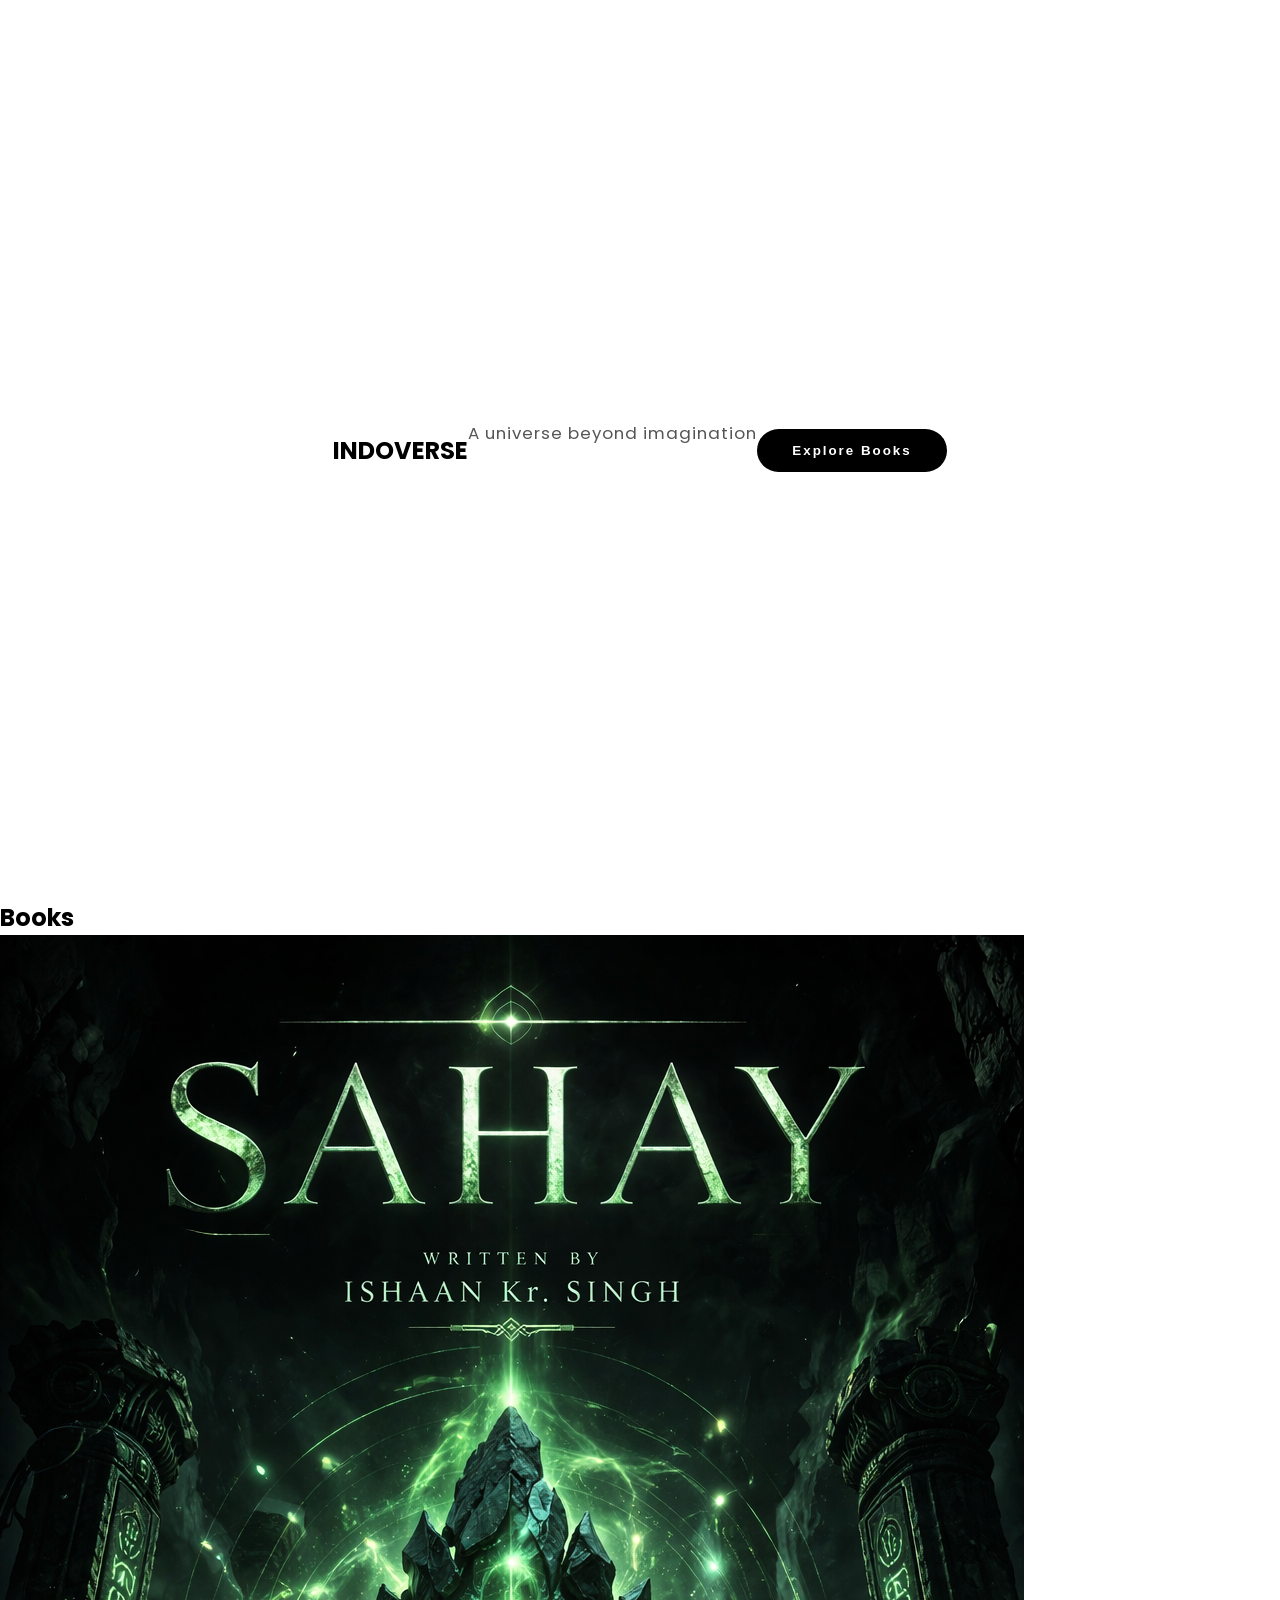
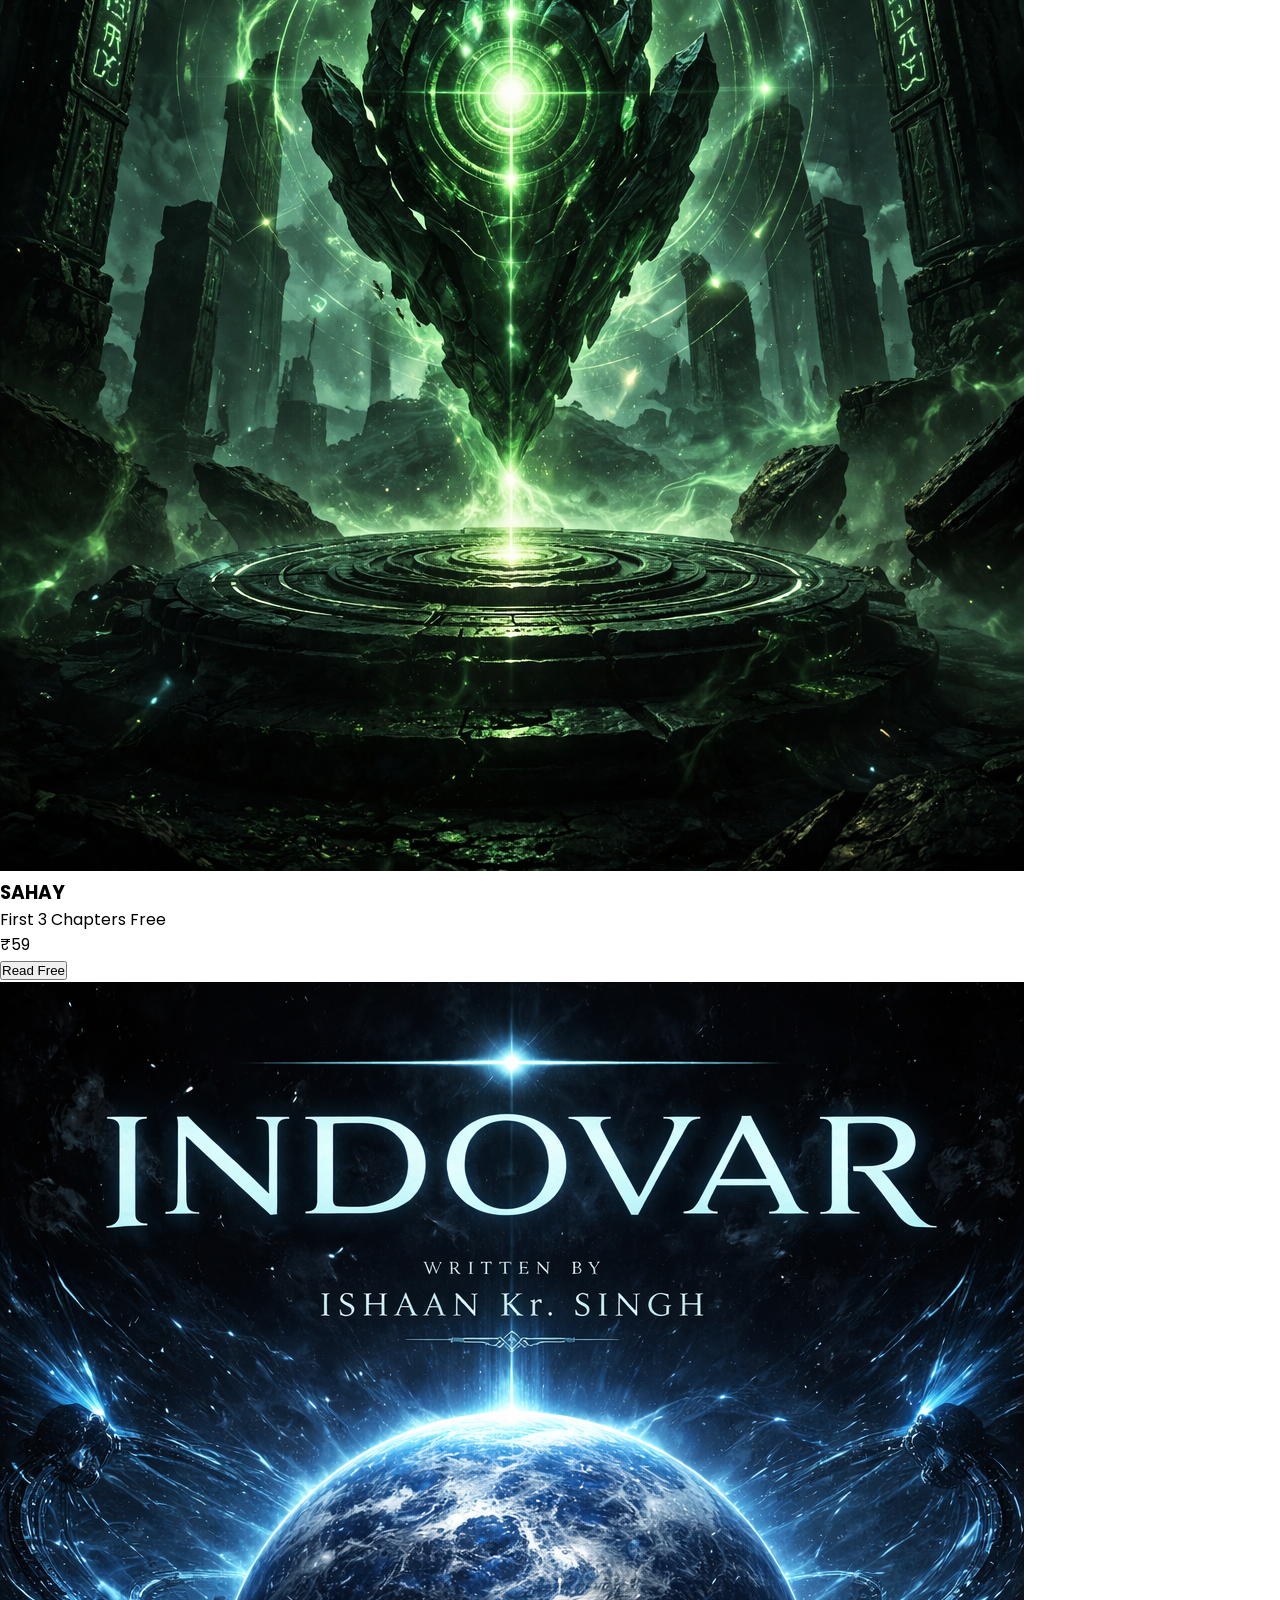
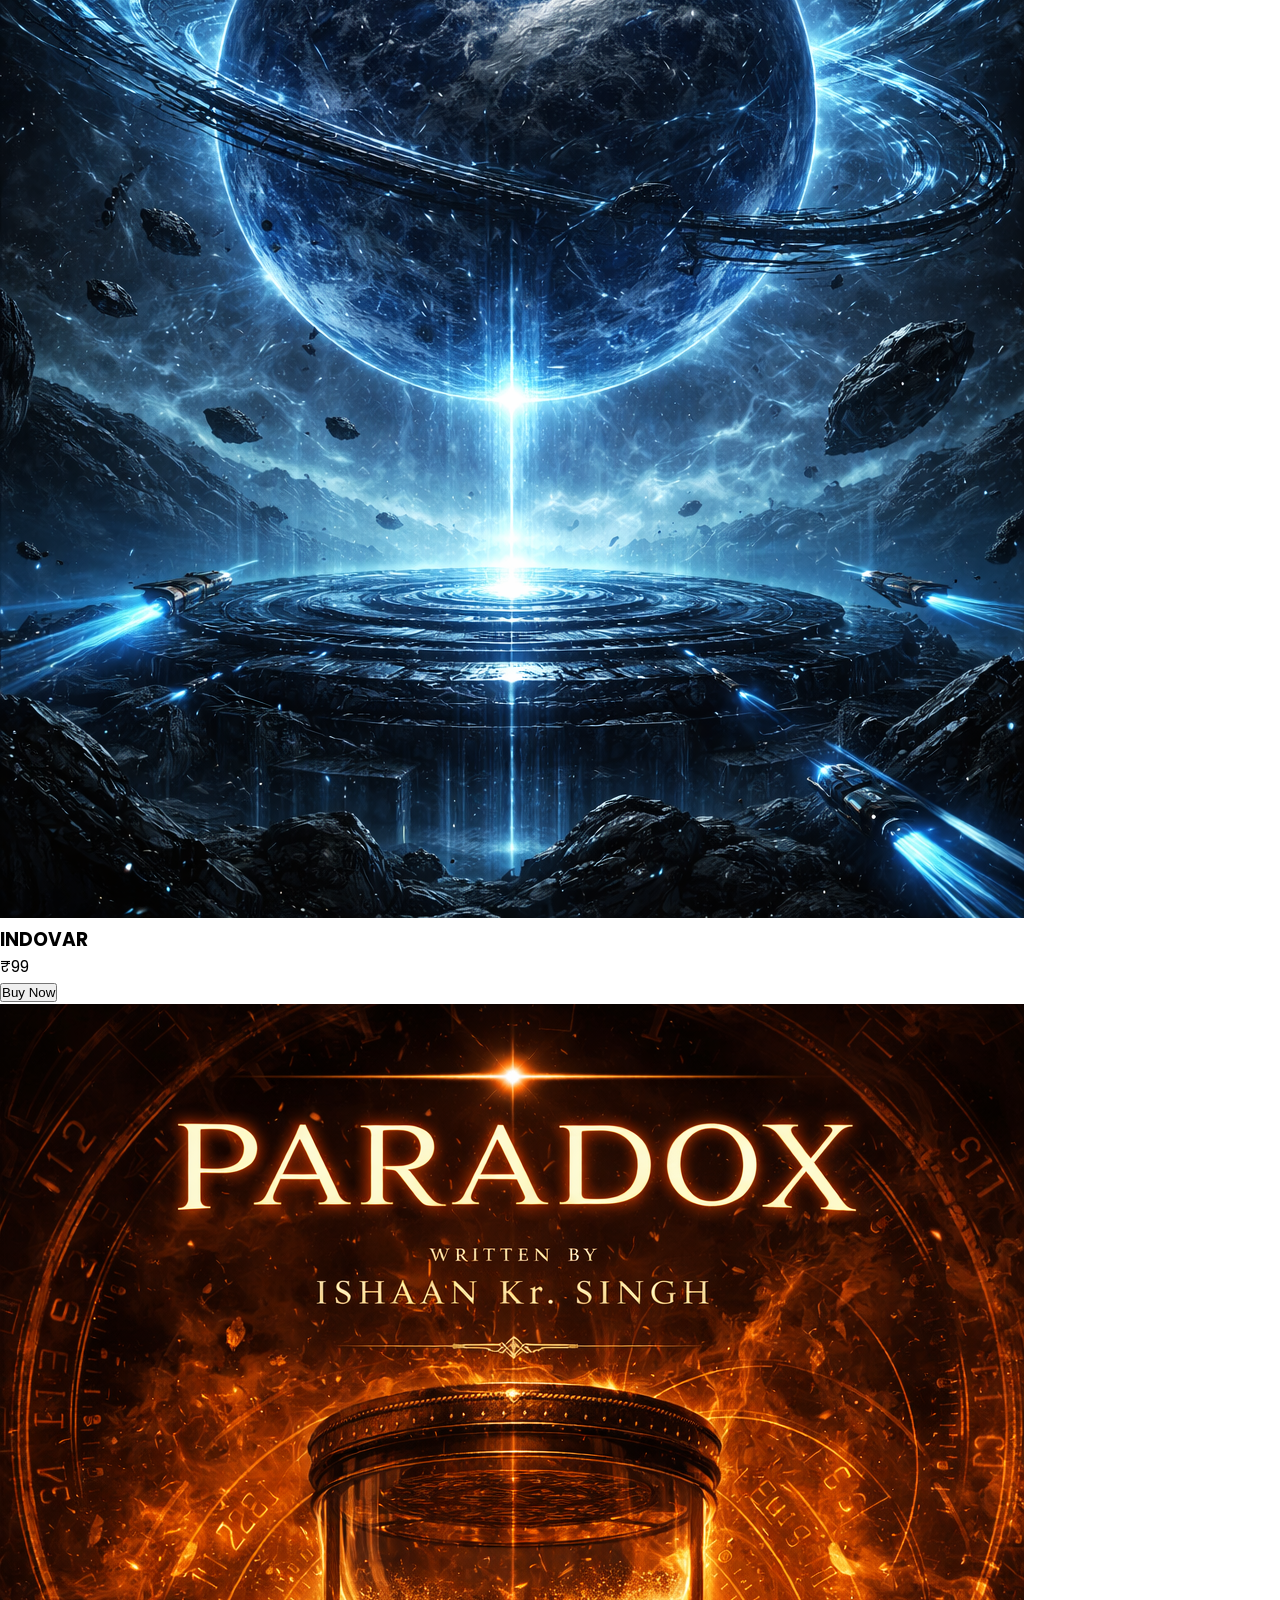
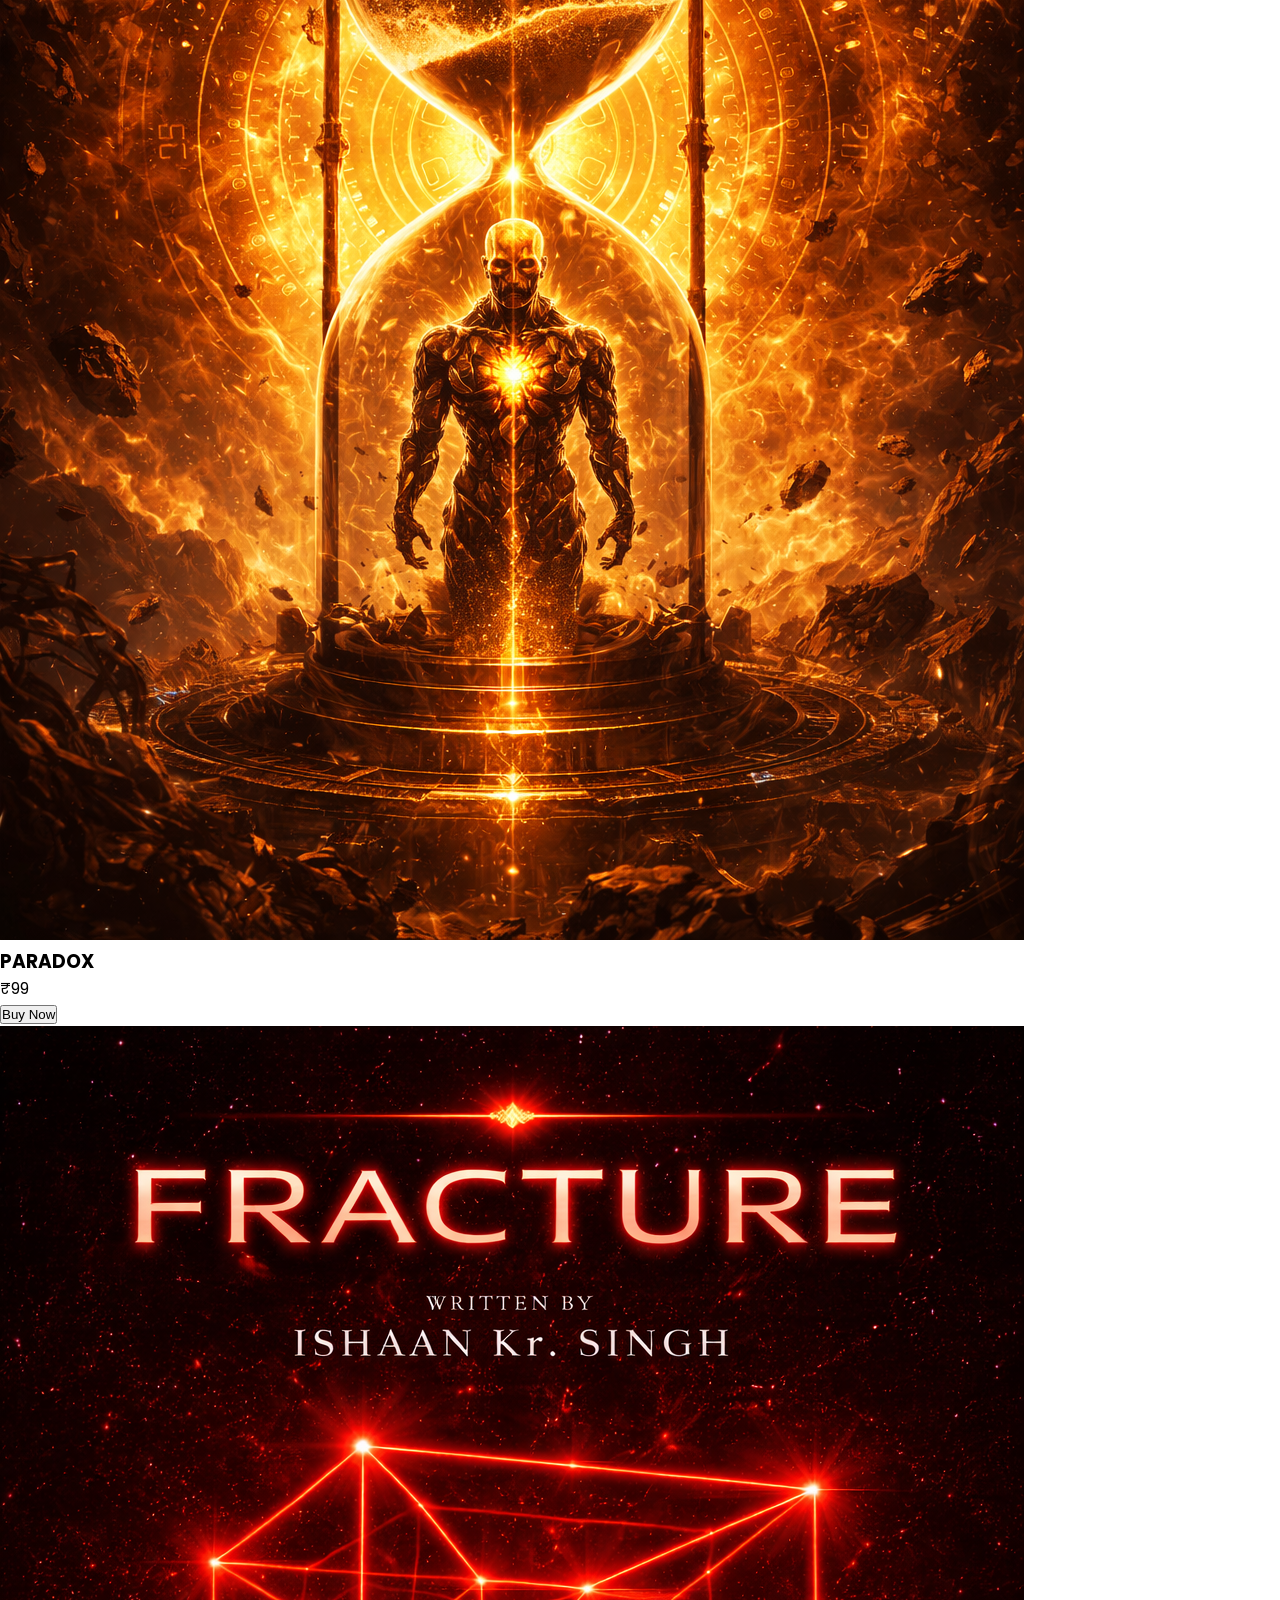
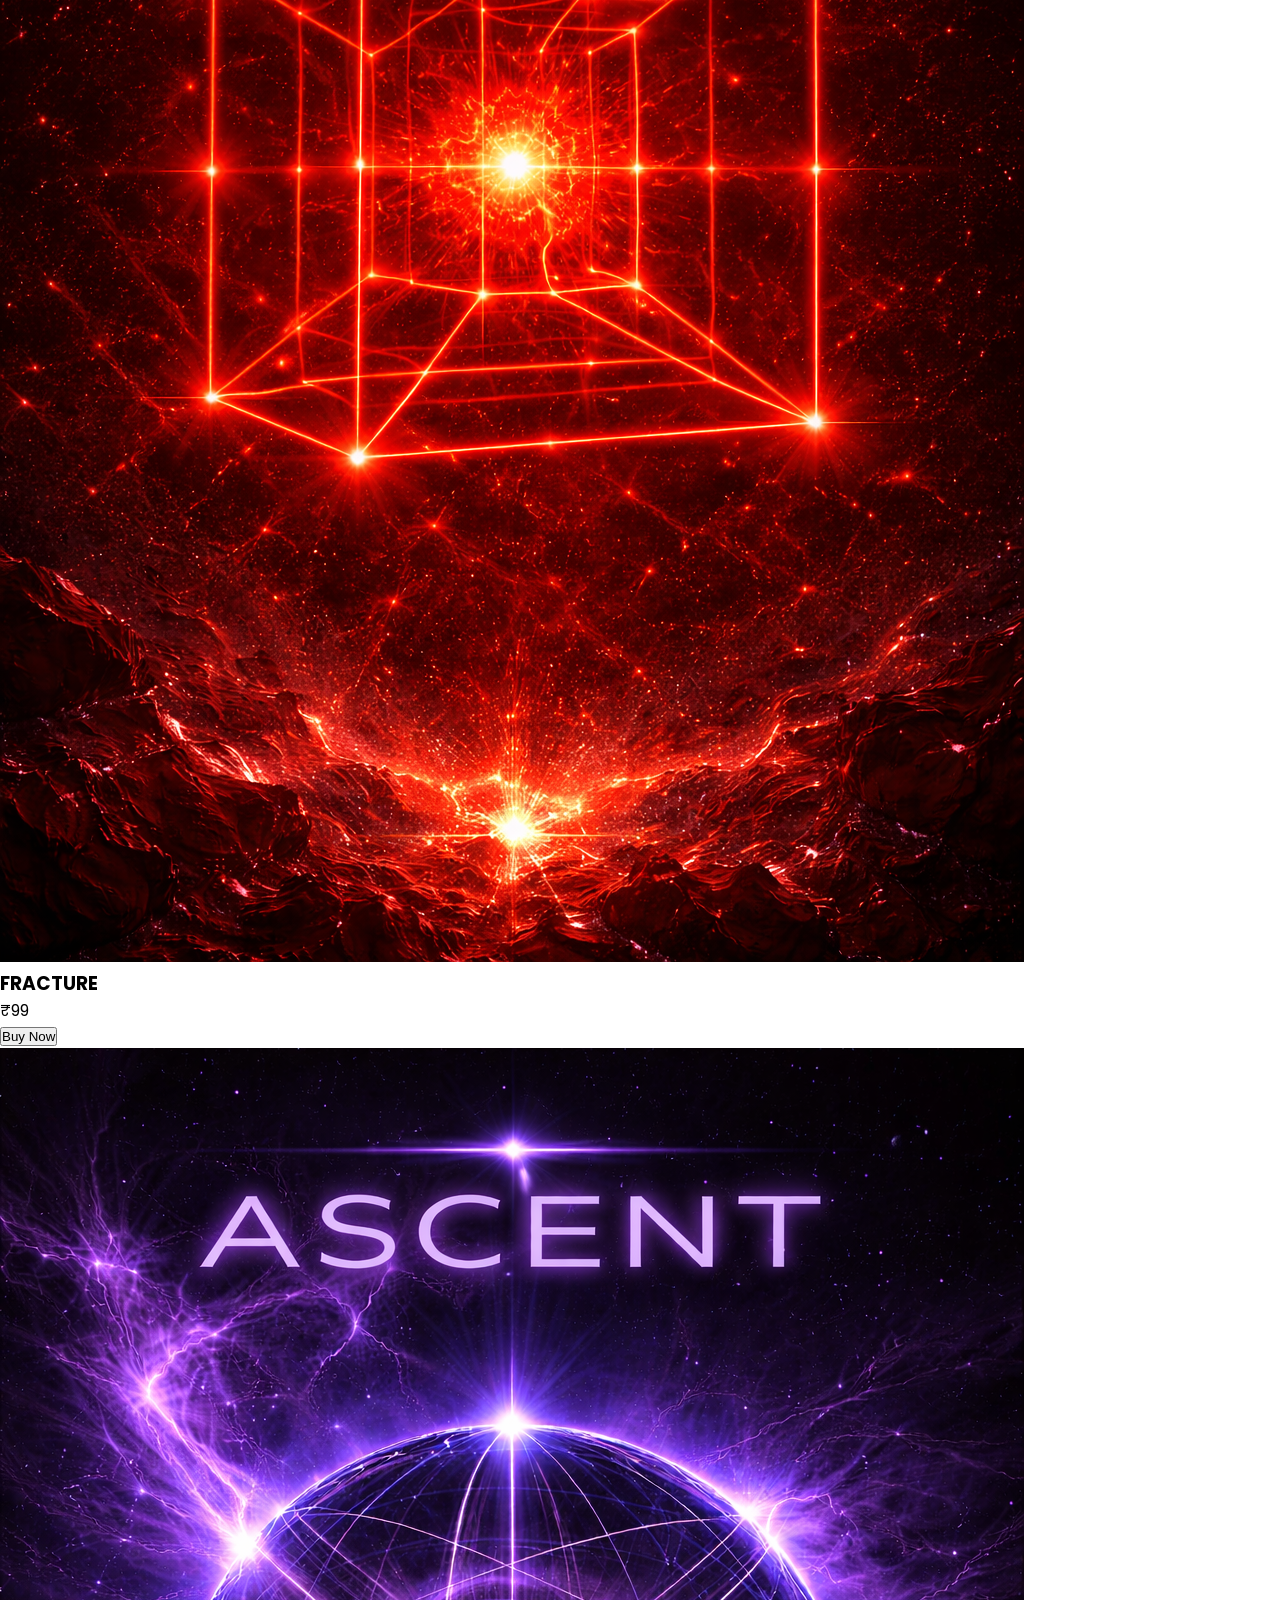
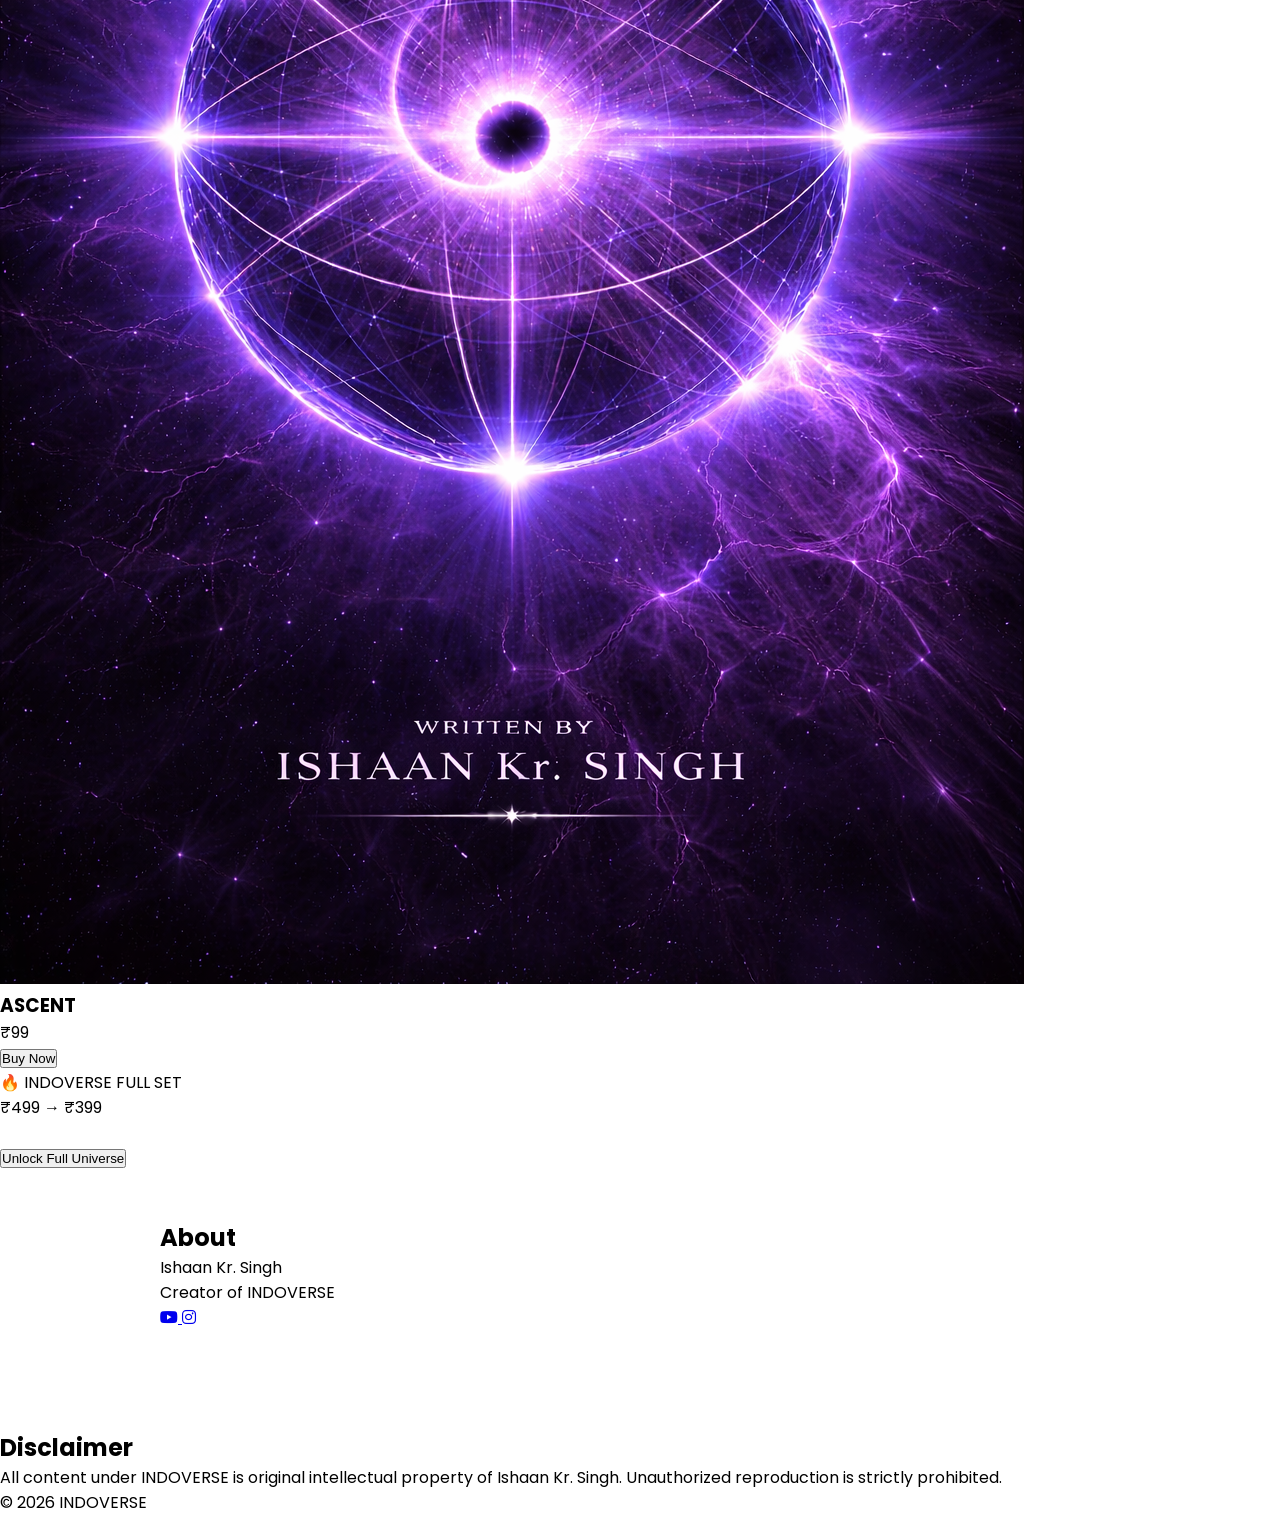
<file: Index.html>
<!DOCTYPE html>
<html lang="en">
<head>
<meta charset="UTF-8">
<meta name="viewport" content="width=device-width, initial-scale=1.0">
<title>INDOVERSE</title>

<link rel="stylesheet" href="style.css">

<link href="https://fonts.googleapis.com/css2?family=Poppins:wght@300;500;700&display=swap" rel="stylesheet">

<link rel="stylesheet" href="https://cdnjs.cloudflare.com/ajax/libs/font-awesome/6.5.0/css/all.min.css">
</head>

<body>

<!-- HERO -->
<section class="hero">
    <h1>INDOVERSE</h1>
    <p>A universe beyond imagination</p>
    <button class="btn" onclick="scrollToBooks()">Explore Books</button>
</section>

<!-- BOOKS -->
<section class="section" id="books">
    <h2>Books</h2>

    <div class="books">

        <div class="card">
            <img src="SAHAY BOOK.png" class="cover">
            <h3>SAHAY</h3>
            <p>First 3 Chapters Free</p>
            <div class="price">₹59</div>
            <button class="btn">Read Free</button>
        </div>

        <div class="card">
            <img src="INDOVAR BOOK.png" class="cover">
            <h3>INDOVAR</h3>
            <div class="price">₹99</div>
            <button class="btn">Buy Now</button>
        </div>

        <div class="card">
            <img src="PARADOX BOOK.png" class="cover">
            <h3>PARADOX</h3>
            <div class="price">₹99</div>
            <button class="btn">Buy Now</button>
        </div>

        <div class="card">
            <img src="FRACTURE BOOK.png" class="cover">
            <h3>FRACTURE</h3>
            <div class="price">₹99</div>
            <button class="btn">Buy Now</button>
        </div>

        <div class="card">
            <img src="ASCENT BOOK.png" class="cover">
            <h3>ASCENT</h3>
            <div class="price">₹99</div>
            <button class="btn">Buy Now</button>
        </div>

    </div>

    <!-- OFFER -->
    <div class="offer">
        🔥 INDOVERSE FULL SET <br>
        <span class="old">₹499</span> → <span class="new">₹399</span>
        <br><br>
        <button class="btn">Unlock Full Universe</button>
    </div>
</section>

<!-- ABOUT -->
<section class="section about">
    <h2>About</h2>
    <p>Ishaan Kr. Singh<br>Creator of INDOVERSE</p>

    <div class="icons">
        <a href="https://www.youtube.com/@IshaanSingh-x9f" target="_blank">
            <i class="fa-brands fa-youtube"></i>
        </a>

        <a href="https://www.instagram.com/singhs_creations01/" target="_blank">
            <i class="fa-brands fa-instagram"></i>
        </a>
    </div>
</section>

<!-- DISCLAIMER -->
<section class="section">
    <h2>Disclaimer</h2>
    <p class="disclaimer">
        All content under INDOVERSE is original intellectual property of Ishaan Kr. Singh.
        Unauthorized reproduction is strictly prohibited.
    </p>
</section>

<!-- FOOTER -->
<footer class="footer">
    © 2026 INDOVERSE
</footer>

<script src="script.js"></script>

</body>
</html>
</file>
<file: style.css>
:root {
    --bg-color: #ffffff;
    --text-color: #000000;
    --text-muted: #555555;
    --card-bg: #ffffff;
    --card-border: #eeeeee;
    --card-hover-border: #dddddd;
    --card-title-bg: #fafafa;
    
    --btn-bg: #000000;
    --btn-text: #ffffff;
    --btn-hover: #222222;
    
    --accordion-bg: #f9f9f9;
    --accordion-border: #e5e5e5;
    
    --disclaimer-bg: rgba(255, 43, 43, 0.03);
    --disclaimer-border: rgba(255, 43, 43, 0.3);
    --disclaimer-text: #444444;
    
    --stars-opacity: 0.08;
    --stars-invert: 1;
    --logo-invert: 0;
    
    --icon-bg: #f9f9f9;
    --icon-color: #333333;
}

body.dark-mode {
    --bg-color: #000000;
    --text-color: #ffffff;
    --text-muted: #888888;
    --card-bg: #0d0d0d;
    --card-border: rgba(255, 255, 255, 0.02);
    --card-hover-border: rgba(255, 255, 255, 0.08);
    --card-title-bg: rgba(10, 10, 10, 0.95);
    
    --btn-bg: #111111;
    --btn-text: #bbb;
    --btn-hover: #1a1a1a;
    
    --accordion-bg: #0d0d0d;
    --accordion-border: rgba(255, 255, 255, 0.01);
    
    --disclaimer-bg: rgba(255, 43, 43, 0.04);
    --disclaimer-border: rgba(255, 43, 43, 0.25);
    --disclaimer-text: #999999;
    
    --stars-opacity: 0.35;
    --stars-invert: 0;
    --logo-invert: 1;
    
    --icon-bg: #111111;
    --icon-color: #aaaaaa;
}

*{
    margin:0;
    padding:0;
    box-sizing:border-box;
}

html{
    scroll-behavior:smooth;
}

body{
    font-family:'Poppins',sans-serif;
    background: var(--bg-color);
    color: var(--text-color);
    overflow-x:hidden;
    transition: background 0.3s, color 0.3s;
}

/* ======================== */
/*   THEME TOGGLE BUTTON    */
/* ======================== */
.theme-toggle-btn {
    position: fixed;
    top: 25px;
    right: 25px;
    width: 45px;
    height: 45px;
    border-radius: 50%;
    background: var(--accordion-bg);
    border: 1px solid var(--accordion-border);
    color: var(--text-color);
    cursor: pointer;
    display: flex;
    justify-content: center;
    align-items: center;
    font-size: 1.25rem;
    z-index: 1000;
    transition: 0.3s cubic-bezier(0.2, 0.8, 0.2, 1);
    box-shadow: 0 4px 10px rgba(0, 0, 0, 0.05);
    outline: none;
}

.theme-toggle-btn:hover {
    transform: scale(1.1) rotate(15deg);
    background: var(--btn-bg);
    color: var(--btn-text);
}

/* ======================== */
/*   COOL INTRO OVERLAY     */
/* ======================== */
#intro-overlay {
    position: fixed;
    top: 0;
    left: 0;
    width: 100%;
    height: 100%;
    background: #000000; /* Pitch black for cinematic contrast */
    z-index: 9999;
    display: flex;
    flex-direction: column;
    justify-content: center;
    align-items: center;
    transition: opacity 0.8s cubic-bezier(0.4, 0, 0.2, 1), transform 0.8s cubic-bezier(0.4, 0, 0.2, 1);
}

#intro-overlay.fade-out {
    opacity: 0;
    transform: translateY(-50px);
    pointer-events: none;
}

.intro-content {
    display: flex;
    flex-direction: column;
    align-items: center;
    justify-content: center;
    text-align: center;
}

.intro-visual-wrapper {
    position: relative;
    display: flex;
    justify-content: center;
    align-items: center;
    width: 320px;
    height: 320px;
}

.intro-logo {
    max-width: 260px;
    width: 80%;
    filter: invert(1); /* Invert logo to white on black overlay */
    opacity: 0;
    transform: scale(0.95);
    animation: intro-reveal 1.2s cubic-bezier(0.2, 0.8, 0.2, 1) forwards 0.2s;
    z-index: 2;
}

.intro-glow {
    position: absolute;
    width: 160px;
    height: 160px;
    background: radial-gradient(circle, rgba(33, 150, 255, 0.15), transparent 70%);
    border-radius: 50%;
    filter: blur(25px);
    animation: pulse-glow 2.5s infinite alternate ease-in-out;
    z-index: 1;
}

.orbit-spinner {
    position: absolute;
    width: 300px;
    height: 300px;
    border: 1px solid rgba(255, 255, 255, 0.05);
    border-radius: 50%;
    border-top: 2px solid #2196ff;
    border-bottom: 2px solid #ff2b2b;
    animation: spin-orbit 3s linear infinite;
    pointer-events: none;
    z-index: 2;
}

.intro-subtitle {
    margin-top: 15px;
    font-family: 'Poppins', sans-serif;
    font-size: 1.15rem;
    font-weight: 700;
    letter-spacing: 2px;
    color: #ffffff;
    text-transform: uppercase;
    opacity: 0;
    animation: tracking-in-expand 1.8s cubic-bezier(0.215, 0.610, 0.355, 1.000) forwards 0.8s;
    text-shadow: 0 0 15px rgba(255, 255, 255, 0.4);
}

@keyframes spin-orbit {
    to { transform: rotate(360deg); }
}

@keyframes pulse-glow {
    0% { transform: scale(0.8); opacity: 0.4; }
    100% { transform: scale(1.2); opacity: 0.7; }
}

@keyframes intro-reveal {
    to {
        opacity: 1;
        transform: scale(1);
    }
}

@keyframes tracking-in-expand {
    0% {
        letter-spacing: -0.3em;
        opacity: 0;
    }
    40% {
        opacity: 0.6;
    }
    100% {
        opacity: 1;
        letter-spacing: 6px;
    }
}

/* ======================== */
/*   HERO SECTION           */
/* ======================== */
.hero{
    position:relative;
    width:100%;
    height:100vh;
    display:flex;
    justify-content:center;
    align-items:center;
    text-align:center;
    overflow:hidden;
}

.hero-content{
    position:relative;
    z-index:2;
    width: 100%;
    max-width: 800px;
    padding: 0 20px;
}

.hero-logo {
    max-width: 550px;
    width: 85%;
    filter: invert(var(--logo-invert));
    display: block;
    margin: 0 auto 30px auto;
    animation: intro-reveal 1.5s cubic-bezier(0.2, 0.8, 0.2, 1) forwards;
    transition: filter 0.3s;
}

.hero p{
    color: var(--text-muted);
    margin-bottom:35px;
    font-size: 1.05rem;
    letter-spacing: 1px;
}

.hero button{
    padding:14px 35px;
    border:none;
    border-radius:40px;
    background: var(--btn-bg);
    color: var(--btn-text);
    letter-spacing:2px;
    font-weight: 600;
    cursor:pointer;
    transition: 0.3s;
}

.hero button:hover{
    transform:translateY(-3px);
    background: var(--btn-hover);
    box-shadow: 0 5px 15px rgba(0, 0, 0, 0.1);
}

/* STARS */
.stars{
    position:absolute;
    width:100%;
    height:100%;
    background:url('https://www.transparenttextures.com/patterns/stardust.png');
    opacity: var(--stars-opacity);
    filter: invert(var(--stars-invert));
    transition: opacity 0.3s, filter 0.3s;
}

/* ======================== */
/*   DISCLAIMER SECTION     */
/* ======================== */
.disclaimer-section {
    padding: 60px 20px 30px 20px;
    width: 100%;
    max-width: 1000px;
    margin: 0 auto;
}

.disclaimer-box {
    border: 1px solid var(--disclaimer-border);
    background: var(--disclaimer-bg);
    padding: 25px 30px;
    border-radius: 15px;
    text-align: center;
    transition: border-color 0.3s, background 0.3s;
}

.disclaimer-box h3 {
    color: #ff2b2b;
    font-family: 'Poppins', sans-serif;
    font-weight: 700;
    letter-spacing: 3px;
    margin-bottom: 12px;
    font-size: 1.1rem;
}

.disclaimer-box p {
    color: var(--disclaimer-text);
    line-height: 1.7;
    font-size: 0.9rem;
    max-width: 850px;
    margin: 0 auto;
    transition: color 0.3s;
}

/* ======================== */
/*   SECTION TITLES         */
/* ======================== */
.section-title{
    text-align:center;
    color: var(--text-color);
    opacity: 0.8;
    letter-spacing:6px;
    margin-bottom:50px;
    font-size:2rem;
    font-weight: 700;
    transition: color 0.3s;
}

.phase-section{
    padding:80px 20px;
}

/* English Translated Section */
.section-subtitle {
    text-align: center;
    color: var(--text-muted);
    font-size: 0.95rem;
    letter-spacing: 2px;
    margin-top: -35px;
    margin-bottom: 45px;
    transition: color 0.3s;
}

.translated-label {
    font-style: italic;
    opacity: 0.6;
}

/* Centered 2-column grid for Vol 1 & 2 */
.books-grid-centered {
    grid-template-columns: repeat(2, minmax(0, 280px)) !important;
    justify-content: center;
    max-width: 640px !important;
}

.vol1 h3 { color: #888888; }
.vol1:hover { box-shadow: 0 10px 30px rgba(120, 120, 120, 0.15); }

.vol2 h3 { color: #888888; }
.vol2:hover { box-shadow: 0 10px 30px rgba(120, 120, 120, 0.15); }


/* ======================== */
/*   BOOKS GRID             */
/* ======================== */
.books-grid{
    width:100%;
    max-width:1200px;
    margin:auto;
    display:grid;
    grid-template-columns:repeat(5, 1fr);
    gap:20px;
}

.book-card{
    background: var(--card-bg);
    border-radius:20px;
    overflow:hidden;
    transition: 0.4s cubic-bezier(0.2, 0.8, 0.2, 1), border-color 0.3s, background 0.3s;
    border: 1px solid var(--card-border);
    display: flex;
    flex-direction: column;
}

.book-card:hover{
    transform:translateY(-8px) scale(1.01);
    border-color: var(--card-hover-border);
}

.book-cover-link {
    display: block;
    text-decoration: none;
    flex-shrink: 0;
}

.book-card img{
    width:100%;
    display:block;
    transition: opacity 0.2s;
}

.book-cover-link:hover img {
    opacity: 0.9;
}

.book-footer {
    background: var(--card-title-bg);
    padding: 14px 12px;
    display: flex;
    flex-direction: column;
    align-items: center;
    gap: 10px;
    transition: background 0.3s;
    flex: 1;
}

.book-card h3{
    text-align:center;
    letter-spacing:3px;
    font-size: 0.9rem;
    font-weight: 600;
    color: inherit;
}

/* ======================== */
/*   VERSION TOGGLE PILL    */
/* ======================== */
.version-toggle {
    display: flex;
    border-radius: 30px;
    overflow: hidden;
    border: 1px solid var(--accordion-border);
    background: var(--accordion-bg);
    width: 100%;
    max-width: 160px;
}

.ver-btn {
    flex: 1;
    border: none;
    background: transparent;
    padding: 5px 8px;
    font-family: 'Poppins', sans-serif;
    font-size: 0.7rem;
    font-weight: 600;
    letter-spacing: 1px;
    cursor: pointer;
    color: var(--text-muted);
    transition: 0.2s;
    border-radius: 30px;
    outline: none;
}

.ver-btn.active {
    background: var(--btn-bg);
    color: var(--btn-text);
}

.ver-btn.lite:hover:not(.active) {
    color: var(--text-color);
}

.ver-btn.active:hover {
    opacity: 0.85;
}

/* PHASE 1 COLORS */
.sahay{ box-shadow: 0 4px 15px rgba(0, 0, 0, 0.03); }
.sahay h3{ color:#00aa66; }
.sahay:hover { box-shadow: 0 10px 30px rgba(0, 170, 102, 0.18); }

.indovar{ box-shadow: 0 4px 15px rgba(0, 0, 0, 0.03); }
.indovar h3{ color:#0077dd; }
.indovar:hover { box-shadow: 0 10px 30px rgba(0, 119, 221, 0.18); }

.paradox{ box-shadow: 0 4px 15px rgba(0, 0, 0, 0.03); }
.paradox h3{ color:#dd6600; }
.paradox:hover { box-shadow: 0 10px 30px rgba(221, 102, 0, 0.18); }

.fracture{ box-shadow: 0 4px 15px rgba(0, 0, 0, 0.03); }
.fracture h3{ color:#e60000; }
.fracture:hover { box-shadow: 0 10px 30px rgba(230, 0, 0, 0.18); }

.ascent{ box-shadow: 0 4px 15px rgba(0, 0, 0, 0.03); }
.ascent h3{ color:#8833dd; }
.ascent:hover { box-shadow: 0 10px 30px rgba(136, 51, 221, 0.18); }

/* PHASE 2 COLORS */
.sanjivani{ box-shadow: 0 4px 15px rgba(0, 0, 0, 0.03); }
.sanjivani h3{ color:#c5a018; }
.sanjivani:hover { box-shadow: 0 10px 30px rgba(197, 160, 24, 0.22); }

.glitch{ box-shadow: 0 4px 15px rgba(0, 0, 0, 0.03); }
.glitch h3{ color:#0088ff; }
.glitch:hover { box-shadow: 0 10px 30px rgba(0, 136, 255, 0.22); }

.navmani{ box-shadow: 0 4px 15px rgba(0, 0, 0, 0.03); }
.navmani h3{ color:#666666; }
.navmani:hover { box-shadow: 0 10px 30px rgba(102, 102, 102, 0.18); }

.mission-antidote{ box-shadow: 0 4px 15px rgba(0, 0, 0, 0.03); }
.mission-antidote h3{ color:#8833dd; }
.mission-antidote:hover { box-shadow: 0 10px 30px rgba(136, 51, 221, 0.22); }

.destiny{ box-shadow: 0 4px 15px rgba(0, 0, 0, 0.03); }
.destiny h3{ color:#e60000; }
.destiny:hover { box-shadow: 0 10px 30px rgba(230, 0, 0, 0.22); }

/* ======================== */
/*   ABOUT & ACCORDIONS     */
/* ======================== */
.about{
    width:100%;
    max-width:1000px;
    margin:auto;
    padding:50px 20px 100px 20px;
}

.accordion{
    margin-bottom:20px;
}

.accordion-btn{
    width:100%;
    background: var(--accordion-bg);
    border:1px solid var(--accordion-border);
    color: var(--text-color);
    opacity: 0.8;
    padding:18px;
    display:flex;
    justify-content:space-between;
    align-items:center;
    letter-spacing:3px;
    cursor:pointer;
    border-radius:14px;
    transition: 0.3s;
    font-family: 'Poppins', sans-serif;
    font-weight: 600;
    font-size: 0.9rem;
    outline: none;
}

.accordion-btn:hover {
    background: var(--btn-hover);
    color: var(--btn-text);
}

.accordion-btn.active {
    color: var(--text-color);
    border-color: var(--text-muted);
}

.arrow{
    font-size:1.2rem;
    transition:0.3s;
    color: var(--text-muted);
}

.accordion-btn.active .arrow{
    transform:rotate(180deg);
    color: var(--text-color);
}

.accordion-content{
    display:none;
    flex-wrap:wrap;
    gap:15px;
    padding:20px 5px;
}

.accordion-content.active{
    display:flex;
}

.text-content{
    display:none;
    width: 100%;
}

.text-content.active{
    display:block;
}

.text-content p{
    color: var(--text-muted);
    line-height:2;
    padding:10px;
    transition: color 0.3s;
}

/* ======================== */
/*   FEEDBACK               */
/* ======================== */
.feedback{
    text-align:center;
    padding:100px 20px;
}

.feedback h2{
    color: var(--text-color);
    letter-spacing:5px;
    margin-bottom:15px;
    font-weight: 700;
    transition: color 0.3s;
}

.feedback p{
    color: var(--text-muted);
    margin-bottom:30px;
    transition: color 0.3s;
}

.feedback button{
    padding:14px 35px;
    border:none;
    border-radius:40px;
    background: var(--btn-bg);
    color: var(--btn-text);
    font-weight: 600;
    letter-spacing: 2px;
    cursor:pointer;
    transition: 0.3s;
}

.feedback button:hover {
    transform: translateY(-3px);
    background: var(--btn-hover);
    box-shadow: 0 5px 15px rgba(0, 0, 0, 0.1);
}

/* ======================== */
/*   CONTACT                */
/* ======================== */
.contact{
    text-align:center;
    padding:80px 20px;
}

.contact h2{
    color: var(--text-color);
    letter-spacing:5px;
    margin-bottom:30px;
    font-weight: 700;
    transition: color 0.3s;
}

.contact-icons{
    display:flex;
    justify-content:center;
    gap:25px;
}

.contact-icons a{
    width:60px;
    height:60px;
    display:flex;
    justify-content:center;
    align-items:center;
    border-radius:50%;
    background: var(--icon-bg);
    color: var(--icon-color);
    border:1px solid var(--accordion-border);
    text-decoration:none;
    font-size:1.4rem;
    transition: 0.3s;
}

.contact-icons a:hover{
    transform:scale(1.1);
    background: var(--btn-bg);
    color: var(--btn-text);
    border-color: var(--btn-bg);
}

/* ======================== */
/*   RESPONSIVE             */
/* ======================== */
@media(max-width: 1050px) and (min-width: 701px) {
    .books-grid {
        grid-template-columns: repeat(3, 1fr);
        gap: 20px;
    }
}

@media(max-width:700px){
    .theme-toggle-btn {
        top: 15px;
        right: 15px;
        width: 40px;
        height: 40px;
        font-size: 1.1rem;
    }
    .hero-logo {
        max-width: 320px;
    }
    .hero h1{
        font-size:2.2rem;
        letter-spacing:4px;
    }
    .section-title{
        font-size:1.5rem;
    }
    .books-grid{
        grid-template-columns:1fr;
    }
    .disclaimer-box {
        padding: 20px;
    }
}

/* ======================== */
/*   AUDIOBOOK CARD BUTTON  */
/* ======================== */
.audiobook-card-btn {
    width: 100%;
    max-width: 175px;
    padding: 7px 14px;
    border-radius: 30px;
    border: 1px solid rgba(0, 255, 136, 0.4);
    background: rgba(0, 255, 136, 0.08);
    color: #00ff88;
    font-family: 'Poppins', sans-serif;
    font-size: 0.72rem;
    font-weight: 600;
    letter-spacing: 0.8px;
    cursor: pointer;
    display: inline-flex;
    align-items: center;
    justify-content: center;
    gap: 7px;
    transition: all 0.25s cubic-bezier(0.2, 0.8, 0.2, 1);
    outline: none;
    text-transform: uppercase;
}

.audiobook-card-btn:hover {
    background: rgba(0, 255, 136, 0.22);
    border-color: #00ff88;
    color: #ffffff;
    box-shadow: 0 0 16px rgba(0, 255, 136, 0.35);
    transform: translateY(-2px);
}

.audiobook-card-btn.playing {
    background: rgba(0, 255, 136, 0.25);
    border-color: #00ff88;
    color: #ffffff;
    box-shadow: 0 0 20px rgba(0, 255, 136, 0.55);
    animation: btn-pulse 2s ease infinite;
}

@keyframes btn-pulse {
    0%, 100% { box-shadow: 0 0 10px rgba(0, 255, 136, 0.4); }
    50%      { box-shadow: 0 0 22px rgba(0, 255, 136, 0.8); }
}

/* ======================== */
/*   AUDIOBOOK PLAYER BAR   */
/* ======================== */
.audiobook-player {
    position: fixed;
    bottom: 0;
    left: 0;
    right: 0;
    z-index: 9999;
    background: rgba(8, 8, 8, 0.96);
    backdrop-filter: blur(20px);
    -webkit-backdrop-filter: blur(20px);
    border-top: 1px solid rgba(0, 255, 136, 0.3);
    padding: 12px 28px;
    display: flex;
    align-items: center;
    justify-content: space-between;
    gap: 16px;
    box-shadow: 0 -8px 35px rgba(0, 0, 0, 0.7), 0 0 25px rgba(0, 255, 136, 0.12);
    transition: transform 0.4s cubic-bezier(0.2, 0.8, 0.2, 1), opacity 0.3s ease;
}

.audiobook-player.hidden {
    transform: translateY(110%);
    opacity: 0;
    pointer-events: none;
}

/* Player left info */
.player-info {
    display: flex;
    align-items: center;
    gap: 14px;
    flex: 1;
    min-width: 0;
}

.player-icon {
    width: 42px;
    height: 42px;
    border-radius: 50%;
    background: rgba(0, 255, 136, 0.12);
    border: 1px solid rgba(0, 255, 136, 0.4);
    color: #00ff88;
    display: flex;
    align-items: center;
    justify-content: center;
    font-size: 1.05rem;
    flex-shrink: 0;
    animation: player-pulse 2.5s ease infinite;
}

@keyframes player-pulse {
    0%, 100% { box-shadow: 0 0 0px rgba(0, 255, 136, 0.2); }
    50%      { box-shadow: 0 0 16px rgba(0, 255, 136, 0.6); }
}

.player-text {
    min-width: 0;
    display: flex;
    flex-direction: column;
    gap: 2px;
}

.player-title-row {
    display: flex;
    align-items: center;
    gap: 10px;
}

.player-text h5 {
    font-size: 0.92rem;
    font-weight: 700;
    color: #00ff88;
    letter-spacing: 1.5px;
    margin: 0;
    white-space: nowrap;
    overflow: hidden;
    text-overflow: ellipsis;
}

.player-badge {
    background: rgba(0, 255, 136, 0.15);
    border: 1px solid rgba(0, 255, 136, 0.35);
    color: #00ff88;
    font-size: 0.65rem;
    font-weight: 700;
    padding: 2px 8px;
    border-radius: 12px;
    letter-spacing: 0.5px;
}

.player-text span#playerSubtitle {
    font-size: 0.76rem;
    color: rgba(255, 255, 255, 0.65);
    letter-spacing: 0.3px;
    white-space: nowrap;
    overflow: hidden;
    text-overflow: ellipsis;
    max-width: min(550px, 45vw);
}

/* Player controls */
.player-controls {
    display: flex;
    align-items: center;
    gap: 10px;
    flex-shrink: 0;
}

.player-btn {
    width: 38px;
    height: 38px;
    border-radius: 50%;
    border: 1px solid rgba(0, 255, 136, 0.3);
    background: rgba(0, 255, 136, 0.08);
    color: #00ff88;
    cursor: pointer;
    display: flex;
    align-items: center;
    justify-content: center;
    font-size: 0.88rem;
    transition: 0.2s ease;
    font-family: 'Poppins', sans-serif;
    outline: none;
}

.player-btn:hover {
    background: rgba(0, 255, 136, 0.22);
    border-color: #00ff88;
    color: #ffffff;
    transform: scale(1.08);
}

.player-btn.play-pause-btn {
    width: 44px;
    height: 44px;
    background: rgba(0, 255, 136, 0.18);
    border-color: #00ff88;
    font-size: 1.05rem;
    box-shadow: 0 0 12px rgba(0, 255, 136, 0.25);
}

.player-btn.play-pause-btn:hover {
    background: #00ff88;
    color: #000;
    box-shadow: 0 0 20px rgba(0, 255, 136, 0.6);
}

.player-btn.speed-btn {
    border-radius: 20px;
    width: auto;
    padding: 0 12px;
    font-size: 0.75rem;
    font-weight: 700;
    letter-spacing: 0.5px;
}

.player-btn.stop-btn {
    border-color: rgba(255, 60, 60, 0.4);
    color: #ff5555;
    background: rgba(255, 60, 60, 0.08);
}

.player-btn.stop-btn:hover {
    background: #ff4444;
    border-color: #ff4444;
    color: #fff;
    box-shadow: 0 0 15px rgba(255, 68, 68, 0.4);
}

/* Mobile player */
@media (max-width: 700px) {
    .audiobook-player {
        padding: 10px 14px;
        gap: 10px;
    }
    .player-icon {
        width: 34px;
        height: 34px;
        font-size: 0.85rem;
    }
    .player-text h5 {
        font-size: 0.8rem;
    }
    .player-text span#playerSubtitle {
        max-width: 150px;
        font-size: 0.7rem;
    }
    .player-btn {
        width: 32px;
        height: 32px;
        font-size: 0.75rem;
    }
    .player-btn.play-pause-btn {
        width: 38px;
        height: 38px;
        font-size: 0.9rem;
    }
    .player-btn.speed-btn {
        padding: 0 8px;
        font-size: 0.68rem;
    }
    .player-btn.nav-btn {
        display: none;
    }
}
</file>
